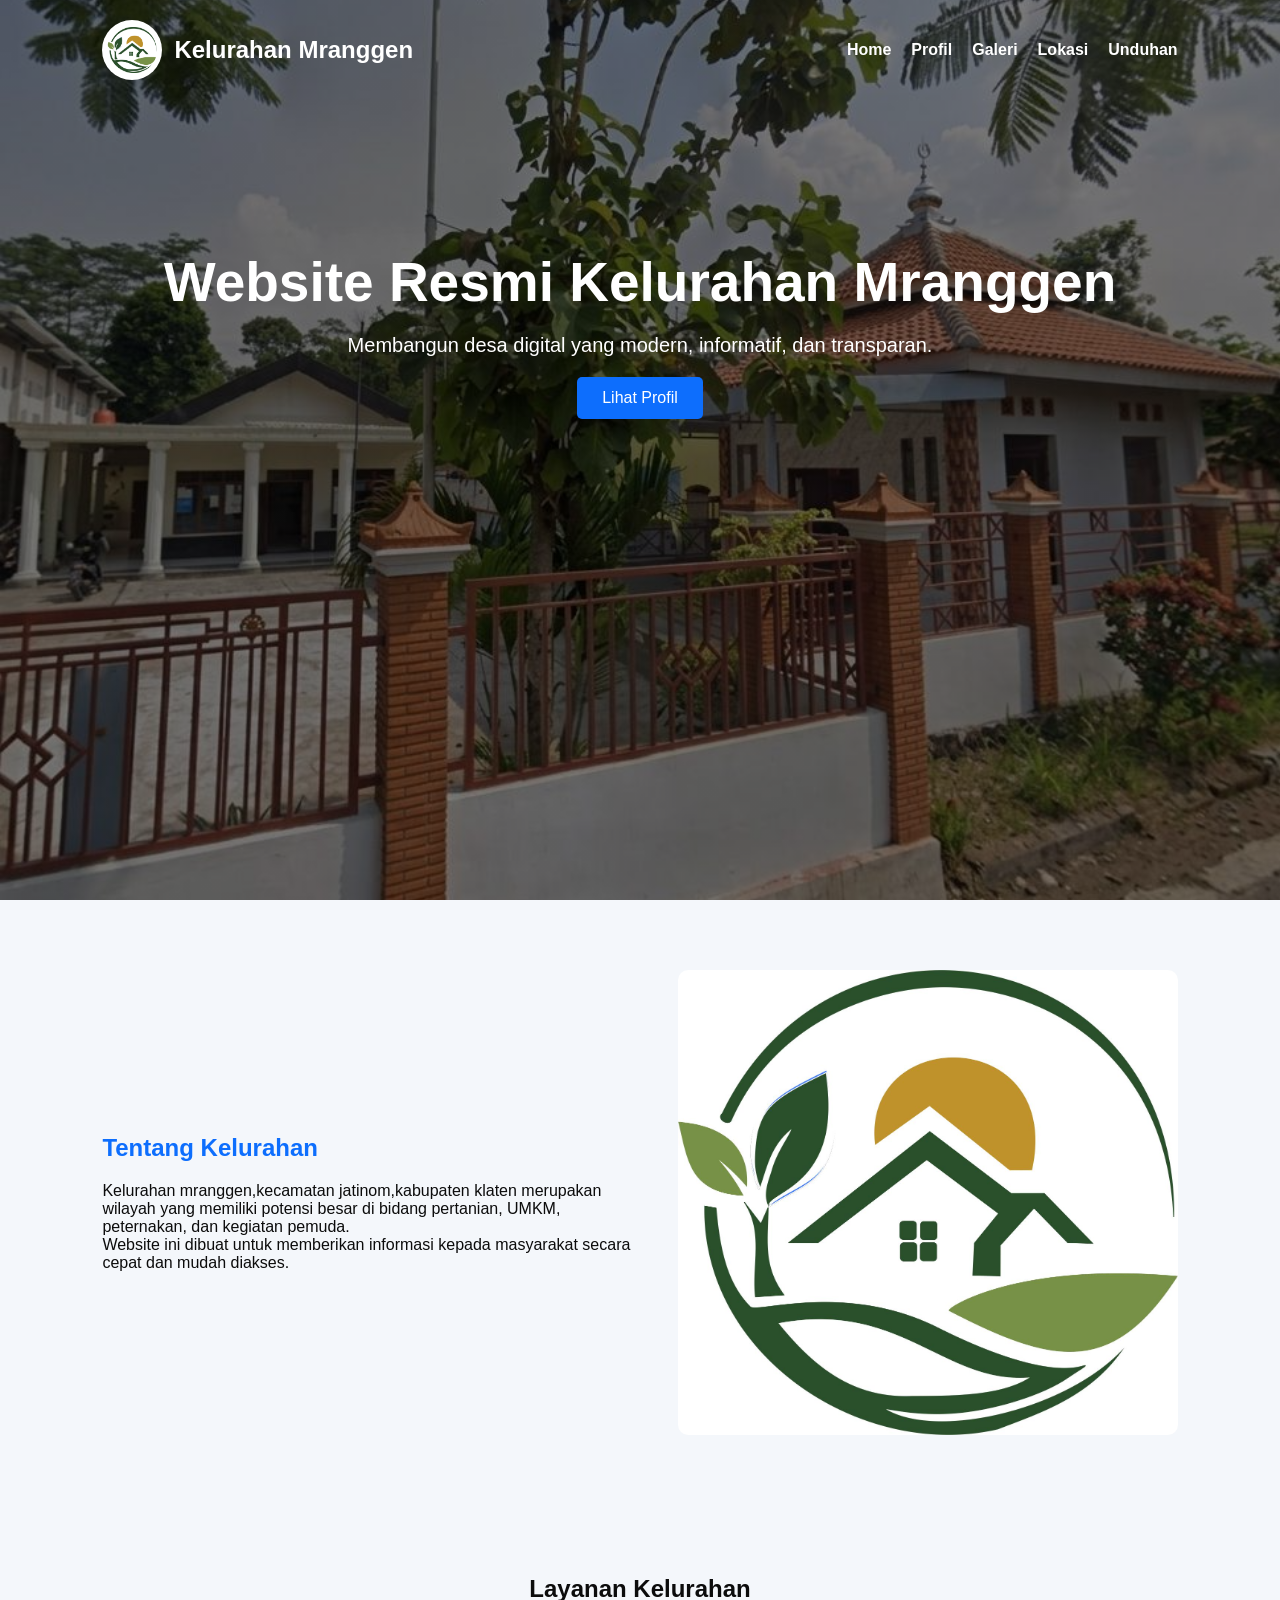
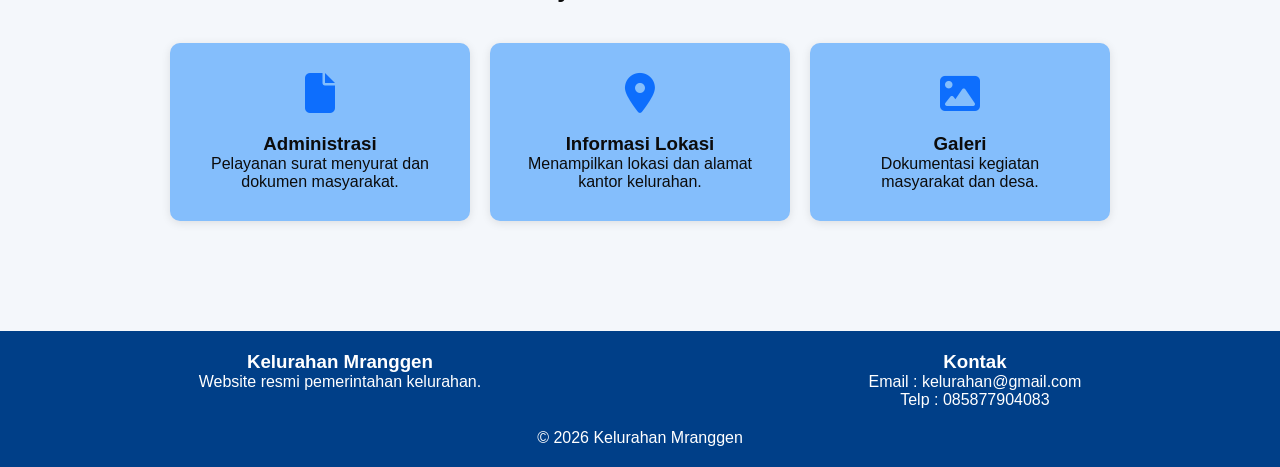
<file: index.html>
<!DOCTYPE html>
<html lang="id">
<head>
    <!--icon-->
<link rel="icon" type="image/jpg" href="gambar/logo desa mranggen zhra.jpg">
    <meta charset="UTF-8">
    <meta name="viewport" content="width=device-width, initial-scale=1.0">
    <title>Kelurahan Mranggen</title>

    <link rel="stylesheet" href="style.css">

    <link rel="stylesheet"
    href="https://cdnjs.cloudflare.com/ajax/libs/font-awesome/6.5.1/css/all.min.css">
</head>
<body>

<!-- HEADER -->
<header class="hero">

    <nav>

        <div class="logo">

            <img src="gambar/logo desa mranggen zhra.jpg" alt="Logo desa mranggen zhra">

            <h2>Kelurahan Mranggen</h2>

        </div>

        <ul>
            <li><a href="index.html">Home</a></li>
            <li><a href="profil.html">Profil</a></li>
            <li><a href="gambar.html">Galeri</a></li>
            <li><a href="lokasi.html">Lokasi</a></li>
            <li><a href="unduhan.html">Unduhan</a></li>
        </ul>

    </nav>

    <div class="hero-text">

        <h1>Website Resmi Kelurahan Mranggen</h1>

        <p>
            Membangun desa digital yang modern,
            informatif, dan transparan.
        </p>

        <a href="profil.html" class="btn">
            Lihat Profil
        </a>

    </div>

</header>

<!-- MAIN -->
<main>

    <!-- TENTANG -->
    <section class="about">

        <div class="about-text">
            <h2>Tentang Kelurahan</h2>

            <p>
                Kelurahan mranggen,kecamatan jatinom,kabupaten klaten merupakan wilayah yang
                memiliki potensi besar di bidang pertanian,
                UMKM, peternakan, dan kegiatan pemuda.
            </p>

            <p>
                Website ini dibuat untuk memberikan
                informasi kepada masyarakat secara cepat
                dan mudah diakses.
            </p>
        </div>

        <div class="about-img">
            <img src="gambar/logo desa mranggen zhra.jpg" alt="logo desa mranggen zhra" class="logo" >
        </div>

    </section>

    <!-- LAYANAN -->
    <section class="layanan">

        <h2>Layanan Kelurahan</h2>

        <div class="card-container">

            <div class="card">
                <i class="fa-solid fa-file"></i>
                <h3>Administrasi</h3>
                <p>
                    Pelayanan surat menyurat dan dokumen masyarakat.
                </p>
            </div>

            <div class="card">
                <i class="fa-solid fa-location-dot"></i>
                <h3>Informasi Lokasi</h3>
                <p>
                    Menampilkan lokasi dan alamat kantor kelurahan.
                </p>
            </div>

            <div class="card">
                <i class="fa-solid fa-image"></i>
                <h3>Galeri</h3>
                <p>
                    Dokumentasi kegiatan masyarakat dan desa.
                </p>
            </div>

        </div>

    </section>

</main>

<!-- FOOTER -->
<footer>

    <div class="footer-content">

        <div>
            <h3>Kelurahan Mranggen</h3>
            <p>Website resmi pemerintahan kelurahan.</p>
        </div>

        <div>
            <h3>Kontak</h3>
            <p>Email : kelurahan@gmail.com</p>
            <p>Telp : 085877904083</p>
        </div>

    </div>

    <p class="copyright">
        © 2026 Kelurahan Mranggen
    </p>

</footer>

<script src="script.js"></script>

</body>
</html>
</file>
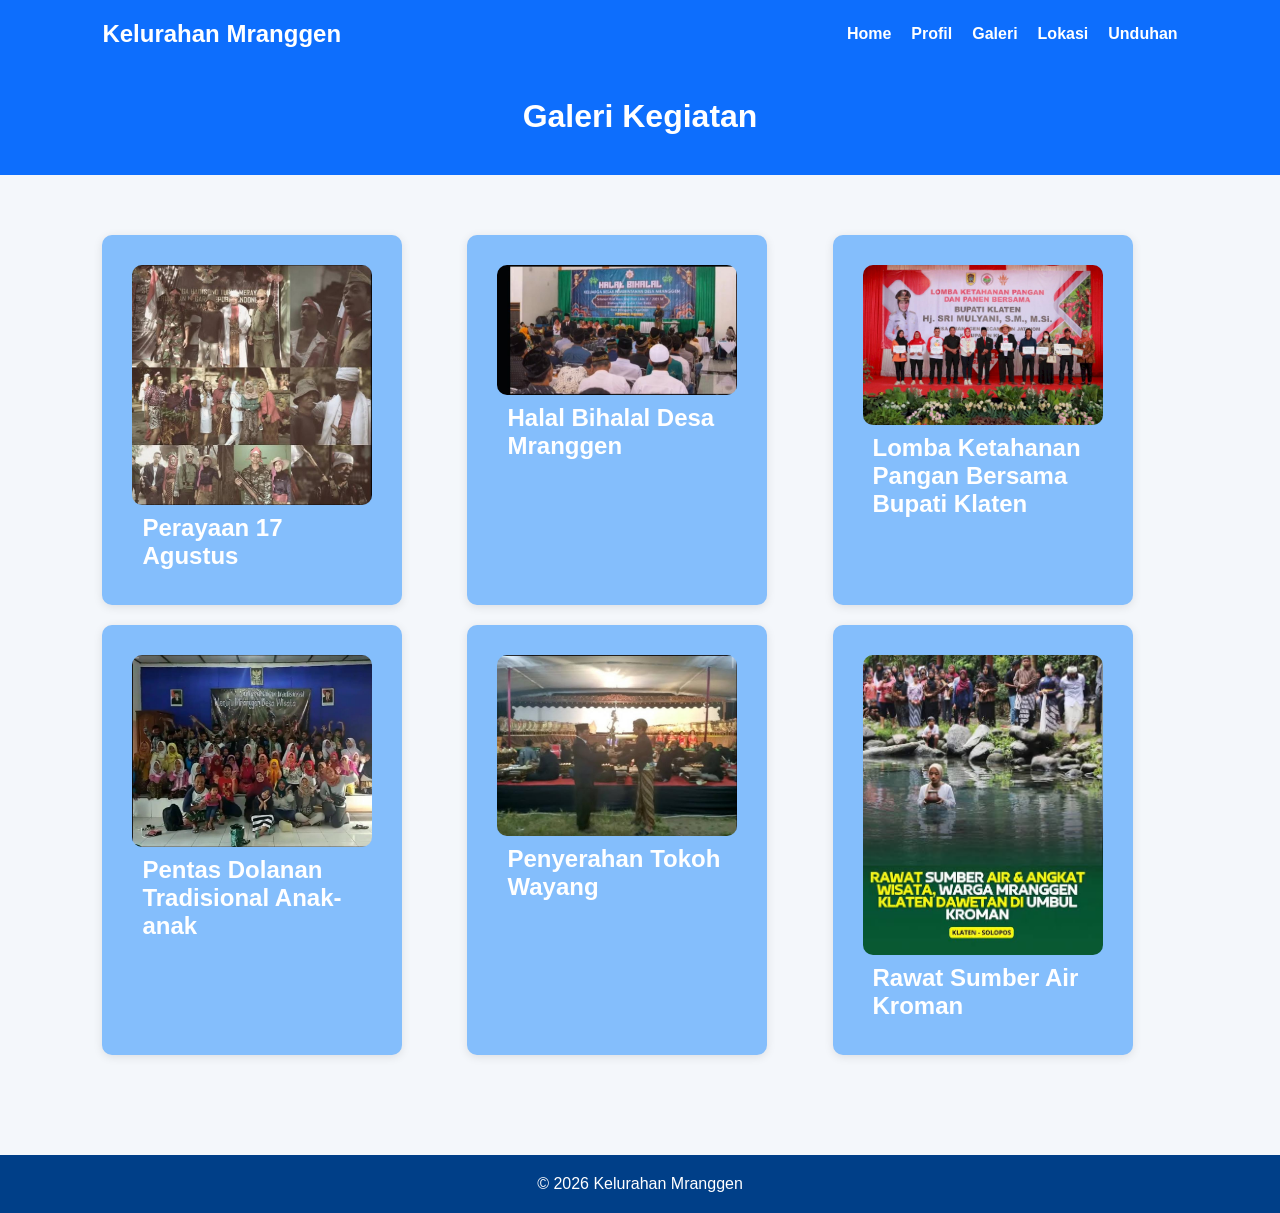
<file: gambar.html>
<!DOCTYPE html>
<html lang="id">
<head>
    <link rel="icon" type="image/jpg" href="gambar/logo desa mranggen zhra.jpg">
    <meta charset="UTF-8">
    <meta name="viewport" content="width=device-width, initial-scale=1.0">
    <title>Galeri</title>

    <link rel="stylesheet" href="style.css">
</head>
<body>

<header class="sub-header">

    <nav>
        <div class="logo">
            <h2>Kelurahan Mranggen</h2>
        </div>

        <ul>
            <li><a href="index.html">Home</a></li>
            <li><a href="profil.html">Profil</a></li>
            <li><a href="gambar.html">Galeri</a></li>
            <li><a href="lokasi.html">Lokasi</a></li>
            <li><a href="unduhan.html">Unduhan</a></li>
        </ul>
    </nav>

    <h1>Galeri Kegiatan</h1>

</header>

<main class="gallery-page">

    <div class="gallery-grid">

    <div class="card">
        <img src="gambar/dokumentasi perayaan 17 agustus.jpg">
        <h2>Perayaan 17 Agustus</h2>
    </div>

    <div class="card">
        <img src="gambar/halal bihalal desa mranggen.jpg">
        <h2>Halal Bihalal Desa Mranggen</h2>
    </div>

    <div class="card">
        <img src="gambar/lomba ketahanan pangan bersama bupati klaten.jpg">
        <h2>Lomba Ketahanan Pangan Bersama Bupati Klaten</h2>
    </div>

    <div class="card">
        <img src="gambar/pentas dolanan tradisional anak-anak.jpg">
        <h2>Pentas Dolanan Tradisional Anak-anak</h2>
    </div>

    <div class="card">
        <img src="gambar/penyerahan salah satu tokoh wayang dari kepala desa mranggen kepada ki sarlair.jpg">
        <h2>Penyerahan Tokoh Wayang</h2>
    </div>

    <div class="card">
        <img src="gambar/rawat sumber air kroman.jpg">
        <h2>Rawat Sumber Air Kroman</h2>
    </div>

</div>

</main>

<footer>
    <p>© 2026 Kelurahan Mranggen</p>
</footer>

</body>
</html>
</file>
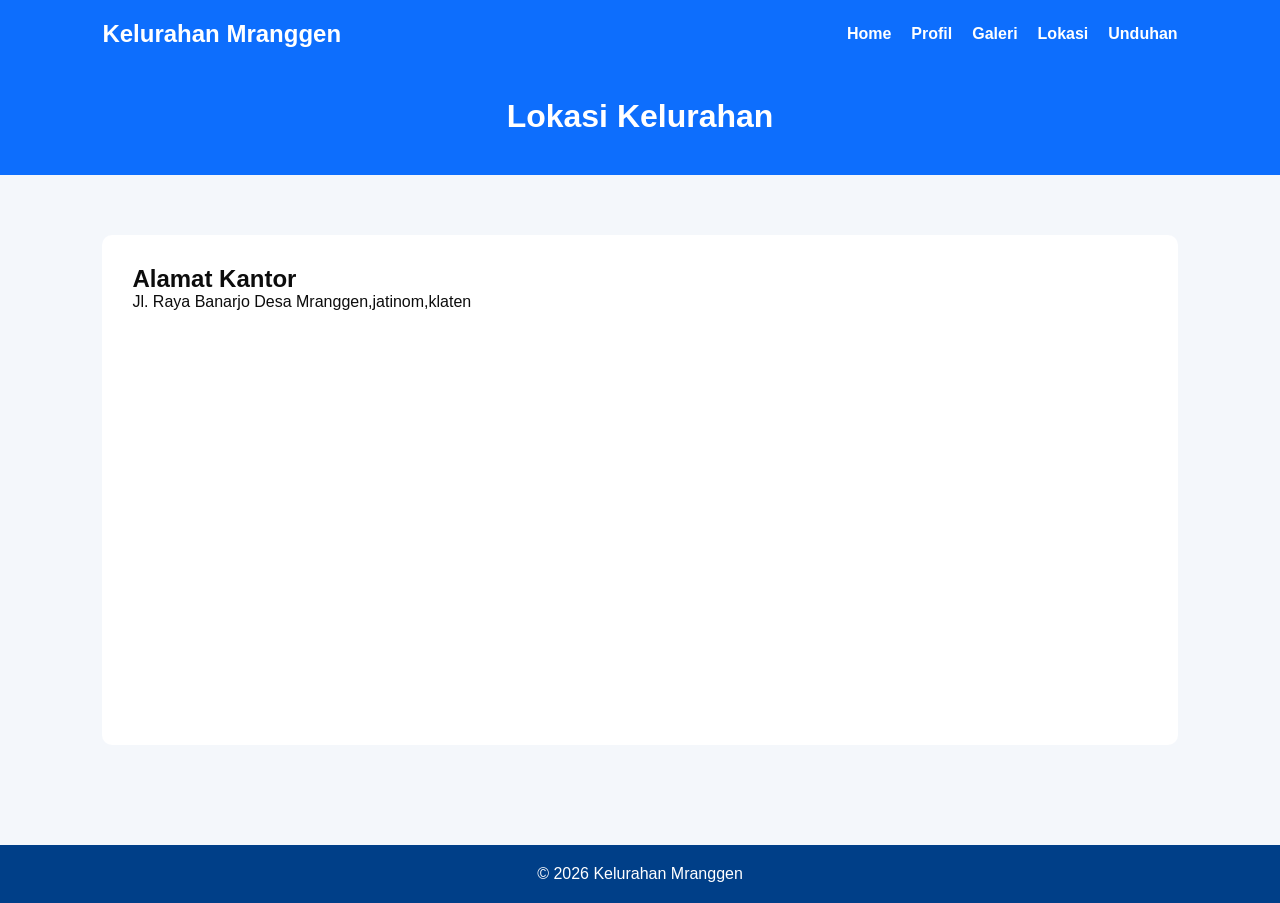
<file: lokasi.html>
<!DOCTYPE html>
<html lang="id">
<head>
    <meta charset="UTF-8">
    <meta name="viewport" content="width=device-width, initial-scale=1.0">
    <title>Lokasi</title>

    <link rel="stylesheet" href="style.css">
</head>
<body>

<header class="sub-header">

    <nav>
        <div class="logo">
            <h2>Kelurahan Mranggen</h2>
        </div>

        <ul>
            <li><a href="index.html">Home</a></li>
            <li><a href="profil.html">Profil</a></li>
            <li><a href="gambar.html">Galeri</a></li>
            <li><a href="lokasi.html">Lokasi</a></li>
            <li><a href="unduhan.html">Unduhan</a></li>
        </ul>
    </nav>

    <h1>Lokasi Kelurahan</h1>

</header>

<main class="lokasi-page">

    <div class="map-box">

        <h2>Alamat Kantor</h2>

        <p>
            Jl. Raya Banarjo Desa Mranggen,jatinom,klaten
        </p>

        <iframe
        src="https://www.google.com/maps?q=Mranggen,Jatinom,Klaten&output=embed"
        width="100%"
        height="400"
        style="border:0;">
        </iframe>

    </div>

</main>

<footer>
    <p>© 2026 Kelurahan Mranggen</p>
</footer>

</body>
</html>
</file>
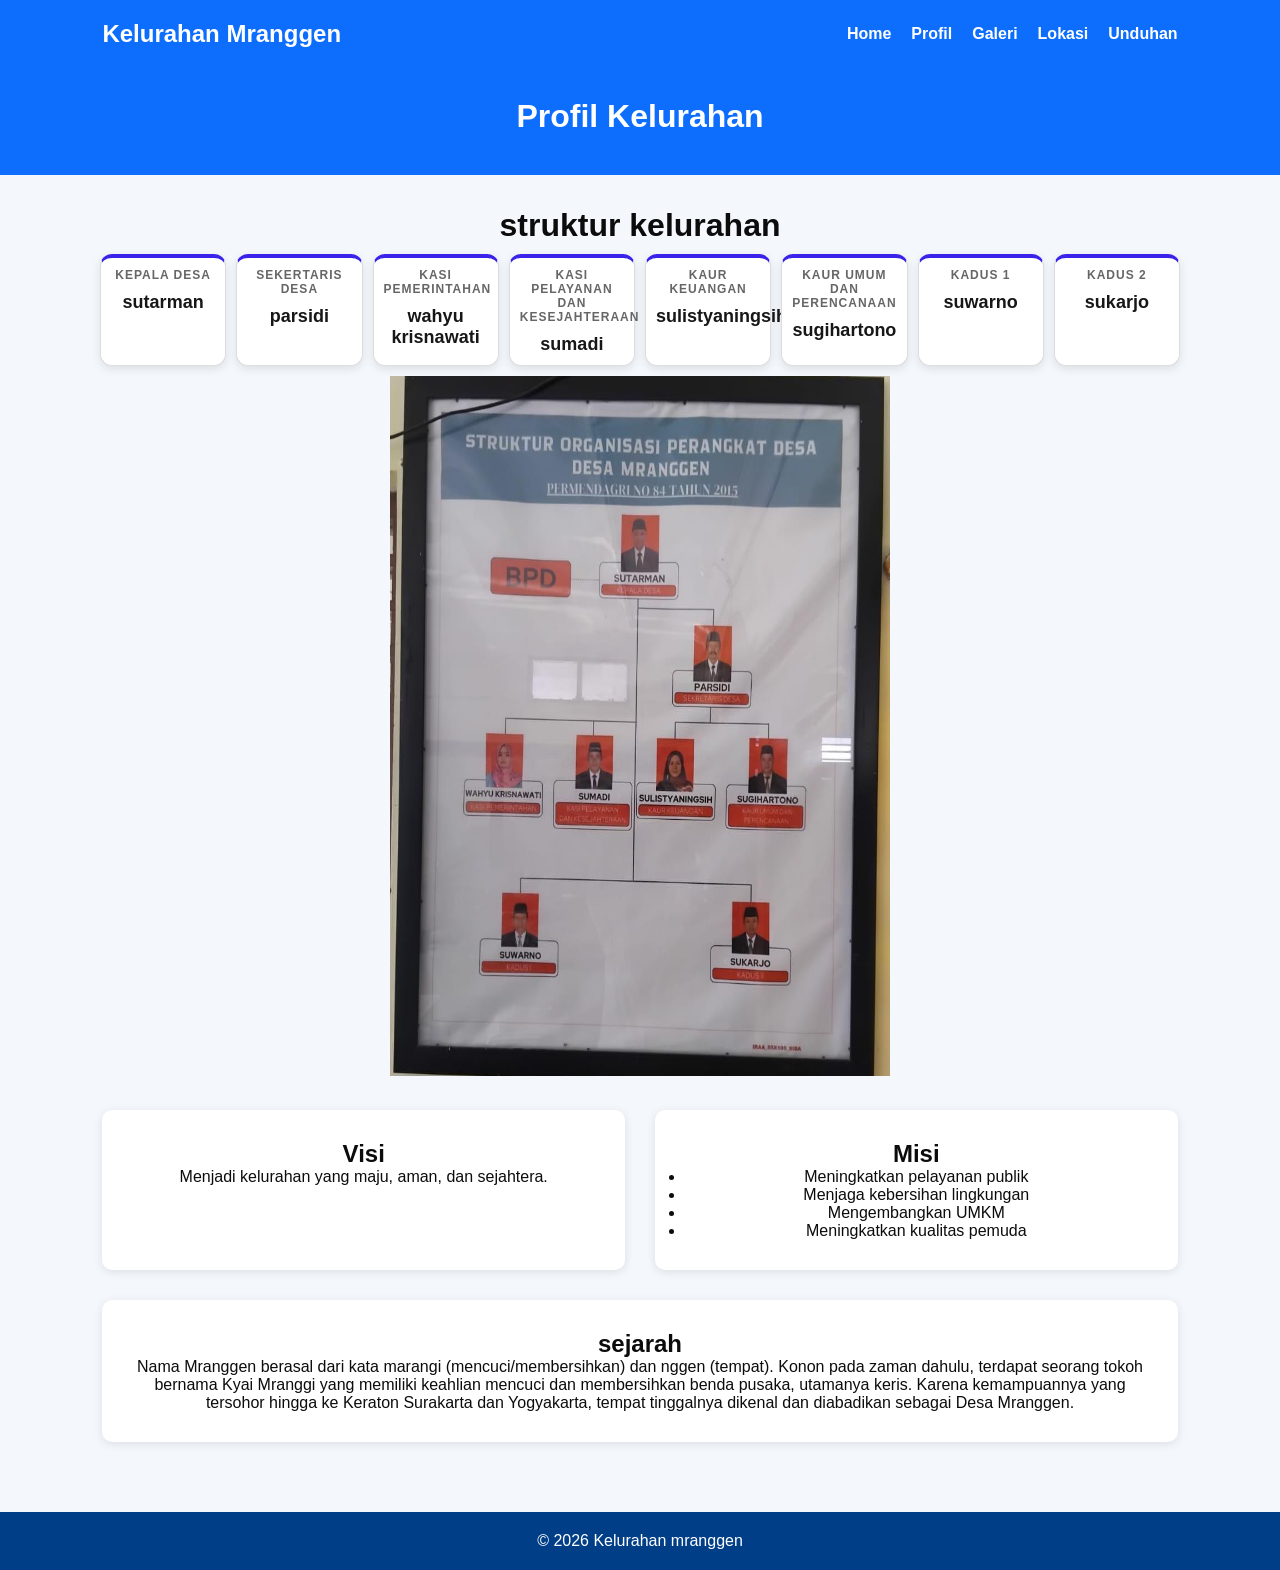
<file: profil.html>
<!DOCTYPE html>
<html lang="id">
<head>
    <meta charset="UTF-8">
    <meta name="viewport" content="width=device-width, initial-scale=1.0">
    <title>Profil Kelurahan</title>

    <link rel="stylesheet" href="style.css">
</head>
<body>

<header class="sub-header">

    <nav>
        <div class="logo">
            <h2>Kelurahan Mranggen</h2>
        </div>

        <ul>
            <li><a href="index.html">Home</a></li>
            <li><a href="profil.html">Profil</a></li>
            <li><a href="gambar.html">Galeri</a></li>
            <li><a href="lokasi.html">Lokasi</a></li>
            <li><a href="unduhan.html">Unduhan</a></li>
        </ul>
    </nav>

    <h1>Profil Kelurahan</h1>

</header>
<main></main>
<center>
<h1 style="margin-top : 2rem">struktur kelurahan</h1>
</center>
<div class="struktur-grid">
    <div class="jabatan">
        <div class="role">kepala desa</div>
        <div class="name">sutarman</div>
    </div>
    <div class="jabatan">
        <div class="role">sekertaris desa</div>
        <div class="name">parsidi</div>
    </div>
<div class="jabatan">
        <div class="role">kasi pemerintahan</div>
        <div class="name">wahyu krisnawati</div>
    </div>
    <div class="jabatan">
        <div class="role">kasi pelayanan dan kesejahteraan</div>
        <div class="name">sumadi</div>
</div>
<div class="jabatan">
        <div class="role">kaur keuangan</div>
        <div class="name">sulistyaningsih</div>
    </div>
    <div class="jabatan">
        <div class="role">kaur umum dan perencanaan</div>
        <div class="name">sugihartono</div>
</div>
 <div class="jabatan">
        <div class="role">kadus 1</div>
        <div class="name">suwarno</div>
</div>
 <div class="jabatan">
        <div class="role">kadus 2</div>
        <div class="name">sukarjo</div>
    </div>
</div>
</div>
</div>
</div>
</div>
</main>

<div>
    <center>
    <img src="gambar/struktur organisasi desa mranggen.jpg" width="500" height="700"
    </center>
</div>

<main class="profil-page">

    <section class="visi-misi">

        <div class="box">
              <center>
            <h2>Visi</h2>

            <p>
                Menjadi kelurahan yang maju,
                aman, dan sejahtera.
            </p>
            </center>
        </div>

        <div class="box">

            <center>
            <h2>Misi</h2>

            <ul>
                <li>Meningkatkan pelayanan publik</li>
                <li>Menjaga kebersihan lingkungan</li>
                <li>Mengembangkan UMKM</li>
                <li>Meningkatkan kualitas pemuda</li>
            </ul>
            </center>

        </div>
          <center>
          <div class="box">
            
            <h2>sejarah</h2>

            <ul>
                <ul>Nama Mranggen berasal dari kata marangi (mencuci/membersihkan) dan nggen (tempat). Konon pada zaman dahulu, terdapat seorang tokoh bernama Kyai Mranggi yang memiliki keahlian mencuci dan membersihkan benda pusaka, utamanya keris. Karena kemampuannya yang tersohor hingga ke Keraton Surakarta dan Yogyakarta, tempat tinggalnya dikenal dan diabadikan sebagai Desa Mranggen.</ul>
            </ul>
            </center>
        </div>

    </section>

</main>

<footer>
    <p>© 2026 Kelurahan mranggen</p>
</footer>
 
</body>
</html>
</file>
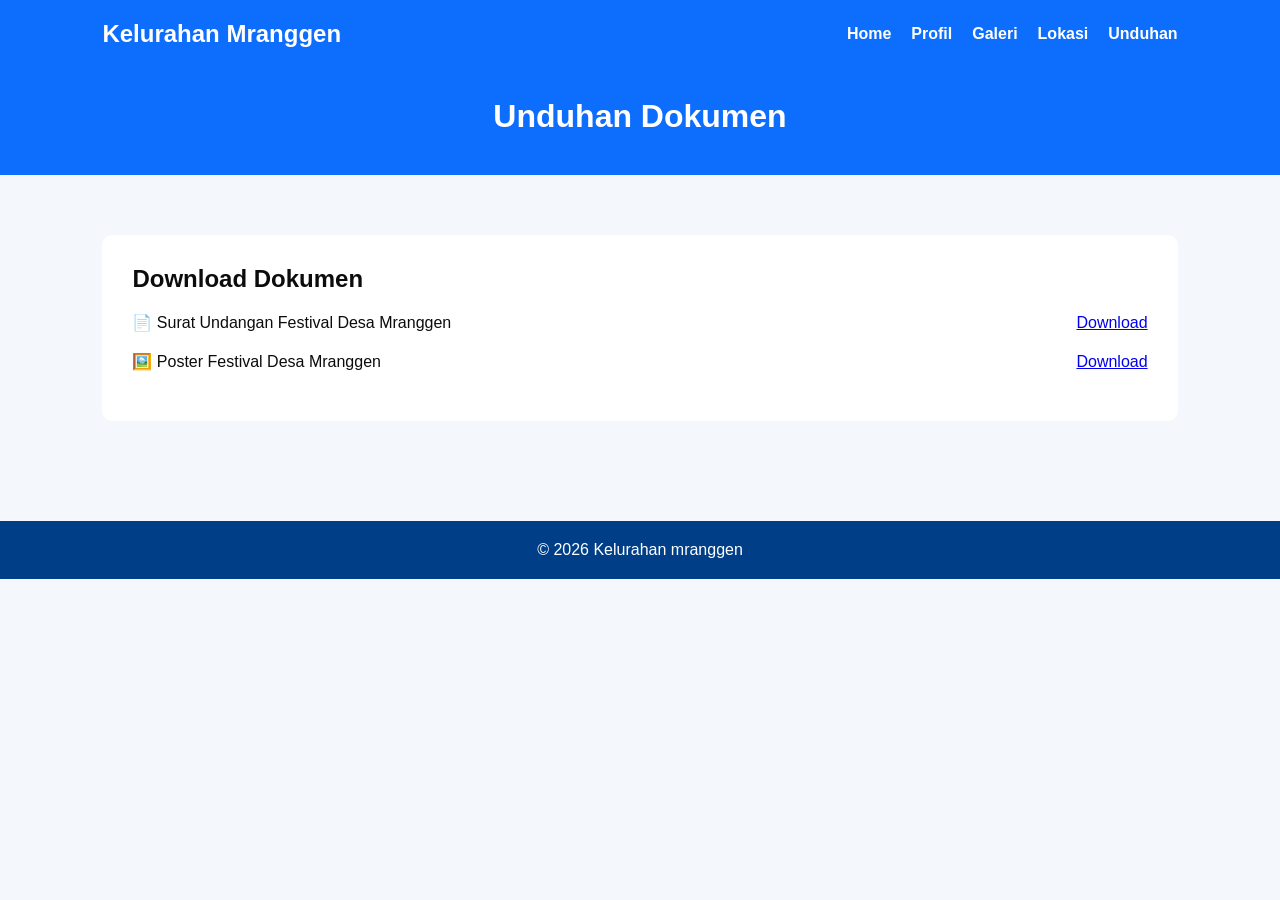
<file: unduhan.html>
<!DOCTYPE html>
<html lang="id">
<head>
    <meta charset="UTF-8">
    <meta name="viewport" content="width=device-width, initial-scale=1.0">
    <title>Unduhan</title>

    <link rel="stylesheet" href="style.css">
</head>
<body>

<header class="sub-header">

    <nav>
        <div class="logo">
            <h2>Kelurahan Mranggen</h2>
        </div>

        <ul>
            <li><a href="index.html">Home</a></li>
            <li><a href="profil.html">Profil</a></li>
            <li><a href="gambar.html">Galeri</a></li>
            <li><a href="lokasi.html">Lokasi</a></li>
            <li><a href="unduhan.html">Unduhan</a></li>
        </ul>
    </nav>

    <h1>Unduhan Dokumen</h1>

</header>

<main class="download-page">

    <div class="download-card">

        <h2>Download Dokumen</h2>

        <div class="download-item">

            <p>📄 Surat Undangan Festival Desa Mranggen</p>

            <a href="surat/surat_undangan_zahra_r.pdf" 
            download="surat_undangan_zahra_r.pdf" 
            class="download-btn">
                Download
            </a>

        </div>

        <div class="download-item">

            <p>🖼️ Poster Festival Desa Mranggen</p>

            <a href="gambar/FLYER_ZAHRA_R.jpg" 
            download="gambar/FLYER_ZAHRA_R.jpg" class="download-btn">
                Download
            </a>

        </div>

    </div>

</main>
<footer>
    <p>© 2026 Kelurahan mranggen</p>
</footer>

<script src="script.js"></script>

</body>
</html>
</file>
<file: style.css>
:root{
    --blue:#4a90e2;
    --pink:#ff69b4;
    --red:#e74c3c;
}
*{
    margin:0;
    padding:0;
    box-sizing:border-box;
    font-family:Arial;
}

body{
    background:#f4f7fb;
    color:#0c0c0c;
}

/* NAVBAR */
nav{
    display:flex;
    justify-content:space-between;
    align-items:center;
    padding:20px 8%;
}

nav ul{
    display:flex;
    list-style:none;
    gap:20px;
}

nav ul li a{
    text-decoration:none;
    color:white;
    font-weight:bold;
    transition:0.3s;
}

nav ul li a:hover{
    color:yellow;
}

.logo{
    display: flex;
    align-items: center;
    gap: 12px;
}

.logo img{
    width: 60px;
    height: 60px;
    object-fit: contain;
    background: white;
    border-radius: 50%;
    padding: 5px;
}

.logo h2{
    color: white;
    margin: 0;
}

nav{
    display: flex;
    justify-content: space-between;
    align-items: center;
    width: 100%;
}

/* HERO */
.hero{
    min-height:100vh;
    background:
    linear-gradient(rgba(0,0,0,0.5),
    rgba(0,0,0,0.5)),
    url("gambar/kantor kelurahan desa mranggen.jpg");

    background-size:cover;
    background-position:center;
    color:white;
}

.hero-text{
    text-align:center;
    margin-top:150px;
}

.hero-text h1{
    font-size:55px;
}

.hero-text p{
    margin:20px 0;
    font-size:20px;
}

.btn{
    display:inline-block;
    background:#0d6efd;
    color:white;
    padding:12px 25px;
    border-radius:5px;
    text-decoration:none;
}

/* ABOUT */
.about{
    display:flex;
    gap:40px;
    padding:70px 8%;
    align-items:center;
    flex-wrap:wrap;
}

.about-text{
    flex:1;
}

.about-text h2{
    margin-bottom:20px;
    color:#0d6efd;
}

.about-img img{
    width:500px;
    border-radius:10px;
}

/* LAYANAN */
.layanan{
    padding:70px 8%;
    text-align:center;
}

.card-container{
    display:flex;
    gap:20px;
    margin-top:40px;
    flex-wrap:wrap;
    justify-content:center;
}

.card{
    background:rgb(132, 190, 252);
    padding:30px;
    width:300px;
    border-radius:10px;
    box-shadow:0 2px 10px rgba(0, 0, 0, 0.1);
    border-top: #0d6efd;
}
.card h2 {
    bottom: 10px;
    width:auto ;
    color: white;
    padding: 5px 10px;
}
.card i{
    font-size:40px;
    color:#0d6efd;
    margin-bottom:20px;
}

/* SUB HEADER */
.sub-header{
    background:#0d6efd;
    color:white;
    padding-bottom:40px;
}

.sub-header h1{
    text-align:center;
    margin-top:30px;
}

/* PROFIL */
.profil-page{
    padding: 30px 8%;
}

.visi-misi{
    display:flex;
    gap:30px;
    flex-wrap:wrap;
}


.box{
    background:white;
    flex:1;
    padding:30px;
    border-radius:10px;
    box-shadow:0 2px 10px rgba(0,0,0,0.1);
}

/* GALERI */
.gallery-page{
    padding:60px 8%;
}

.gallery-grid{
    display:grid;
    grid-template-columns:repeat(auto-fit,minmax(300px,1fr));
    gap:20px;
}

.gallery-grid img{
    width:100%;
    border-radius:10px;
}
.gallery-grid .card h2 {
    color: white;
}
/* LOKASI */
.lokasi-page{
    padding:60px 8%;
}

.map-box{
    background:white;
    padding:30px;
    border-radius:10px;
}

/* DOWNLOAD */
.download-page{
    padding:60px 8%;
}

.download-card{
    background:white;
    padding:30px;
    border-radius:10px;
}

.download-item{
    display:flex;
    justify-content:space-between;
    margin:20px 0;
    align-items:center;
}

.button{
    background:#0d6efd;
    color:white;
    border:none;
    padding:10px 20px;
    border-radius:5px;
    cursor:pointer;
}

/* FOOTER */
footer{
    background:#003f88;
    color:white;
    text-align:center;
    padding:20px;
    margin-top:40px;
}

.footer-content{
    display:flex;
    justify-content:space-around;
    flex-wrap:wrap;
    gap:30px;
    margin-bottom:20px;
}
/* struktur */
.struktur-grid{
    display:grid;
    grid-template-columns: repeat(auto-fit, minmax(100px, 1fr));
    gap:10px;
    margin-top: 1px;
    margin: 10px 100px 10px 100px ;
}

.jabatan{
    background:#ffffff;
    border:1px solid #ddd;
    border-top:4px solid #3922ea;
    border-radius:12px;
    padding:10px;
    text-align:center;
    box-shadow:0 3px 10px rgba(0,0,0,0.1);
    transition:0.3s;
}

.jabatan:hover{
    transform:translateY(-5px);
}

.jabatan .role{
    font-size:12px;
    text-transform:uppercase;
    letter-spacing:1px;
    color:#666;
    font-weight:700;
}

.jabatan .name{
    font-size:18px;
    font-weight:700;
    color:#181718;
    margin-top:10px;
}
/* =========================
   RESPONSIVE MOBILE
========================= */
@media (max-width:768px){

    /* Navbar */
    nav{
        flex-direction:column;
        padding:15px;
        gap:15px;
    }

    nav ul{
        flex-wrap:wrap;
        justify-content:center;
        gap:10px;
    }

    nav ul li a{
        font-size:14px;
    }

    /* Logo */
    .logo{
        flex-direction:column;
        text-align:center;
    }

    .logo img{
        width:50px;
        height:50px;
    }

    .logo h2{
        font-size:20px;
    }

    /* Hero */
    .hero-text{
        margin-top:80px;
        padding:20px;
    }

    .hero-text h1{
        font-size:32px;
    }

    .hero-text p{
        font-size:16px;
    }

    /* About */
    .about{
        flex-direction:column;
        padding:40px 20px;
    }

    .about-img img{
        width:100%;
    }

    /* Card */
    .card{
        width:100%;
    }

    /* Visi Misi */
    .visi-misi{
        flex-direction:column;
    }

    /* Struktur Organisasi */
    .struktur-grid{
        grid-template-columns:1fr;
        margin:10px;
        gap:15px;
    }

    .jabatan{
        width:100%;
    }

    /* Galeri */
    .gallery-grid{
        grid-template-columns:1fr;
    }

    /* Download */
    .download-item{
        flex-direction:column;
        gap:10px;
        text-align:center;
    }

    /* Footer */
    .footer-content{
        flex-direction:column;
        text-align:center;
    }

    /* Lokasi */
    iframe{
        width:100%;
        height:300px;
    }

    /* Tombol */
    .btn{
        width:100%;
        text-align:center;
    }
}
</file>
